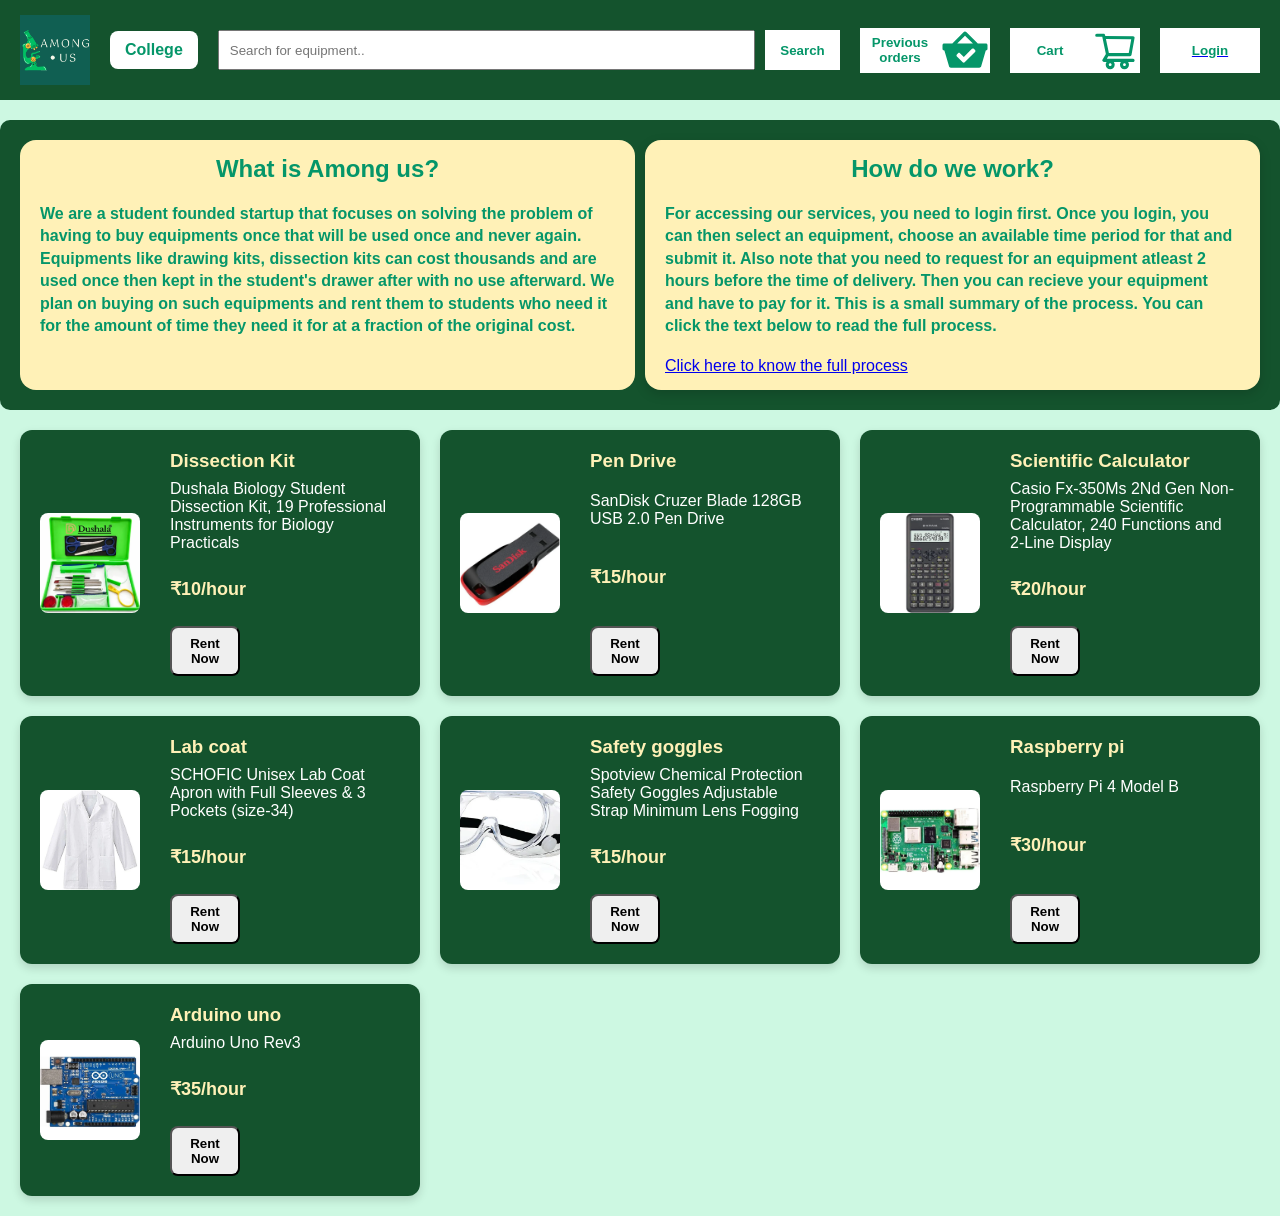
<file: index.html>
<!DOCTYPE html>
<html lang="en">
    <head>
        <meta name="viewport" content="width=device-width, initial-scale=1.0">
        <title>Homepage</title>
        <link rel="stylesheet" href="Homepagecss.css">
        <link rel="icon" type = "img/png" href = "Logo.png">
    </head>
    <body>

        <section class="top desktop-only">
            <a href = "index.html" class = "logo-link">
                <img src = "Logo.png" alt = "Logo" class = "logomob">
            </a> 
            <span class="location">College</span>
            
            <div class="search-box">
                <input type="text" id="equipment_search_desk" placeholder="Search for equipment..">
                <button class="search-button" id="search_button_desk">Search</button>
            </div>

            <div class="orders" >
                <a href="prevorders.html" class = "cart-link-wrapper">
                <button class="orders-button">Previous orders</button>
                <img class="orders-image" src="orders.svg" alt="Previous orders">
                </a>
            </div>

            <div class="cart">
                <a href="cart.html" class = "cart-link-wrapper">
                <button class="cart-button">Cart</button>  
                <img class="cart-image" src="cart.svg" alt="Cart">
                </a>
            </div>

            <div>
                <a href="login.html">
                <button class="login-button" id="login-btn-desk">Login</button>
                </a>
            </div>
            <div id="custom-popup" class="popup-overlay">
    <div class="popup-box">
        <h3>Login Required</h3>
        <p>Please log in first to rent equipment!</p>
        <div class="popup-buttons">
            <button id="popup-login-btn">Go to Login</button>
            <button id="popup-close-btn">Cancel</button>
        </div>
    </div>
</div>
        </section>

       <section class="top mobile-only">
    <input type="checkbox" id="menu-toggle" hidden>
    
    <div class="main-bar">
        <label for="menu-toggle" class="hamburger-btn">☰</label>
        <a href = "index.html" class = "logo-link">
                <img src = "Logo.png" alt = "Logo" class = "logomob">
            </a> 
        
        <div class="searchmob">
            <input type="text" placeholder="Search..." id="equipment_search_mob">
            <button class="search-buttonmob" id="search_button_mob">Search</button>
        </div>
         <a href="login.html">
        <button class="loginmob" id="login-btn-mob">Login</button>
         </a>
    </div>

    <div class="dropdown-menu">
        <span class="location">College</span>
        <div class="orders">
            <a href="prevorders.html" class = "cart-link-wrapper">
            <button class="orders-button">Previous orders</button>
            <img class="orders-image" src="orders.svg" alt="Previous orders">
            </a>
        </div>
        <div class="cart">
            <a href="prevorders.html" class = "cart-link-wrapper">
            <button class="cart-button">Cart</button>  
            <img class="cart-image" src="cart.svg" alt="Cart">
            </a>
        </div>
    </div>
</section>
<section class = "intro">
    
    <div class = "whatarewe">
    <span class = "headingwhatweare"> What is Among us?</span>
    <span class = "textofwhatweare"> We are a student founded startup that focuses on solving the problem of having to buy
        equipments once that will be used once and never again. Equipments like drawing kits, dissection kits can cost thousands and are used once 
        then kept in the student's drawer after with no use afterward. We plan on buying on such equipments and rent them to students who need it for the amount
        of time they need it for at a fraction of the original cost.
    </span>
    </div>
    <div class = "howdowework">
        <span class = "headingofhowwework"> How do we work?</span>
        <span class = "textofhowwework"> For accessing our services, you need to login first. Once you login, you can then select an equipment, choose an available time period
            for that and submit it. Also note that you need to request for an equipment atleast 2 hours before the time of delivery.
            Then you can recieve your equipment and have to pay for it. This is a small summary of the process. You can click the text below to read the full process.
        </span>
        <a class = "fullprocess" href = "fullprocess.html">Click here to know the full process</a>
    </div>
</section>
<section >
    <div class="equipment-grid" id="equipment-container">

    </div>
</section>
<script src="Homepagescr.js"></script>
    </body>
</html>
</file>
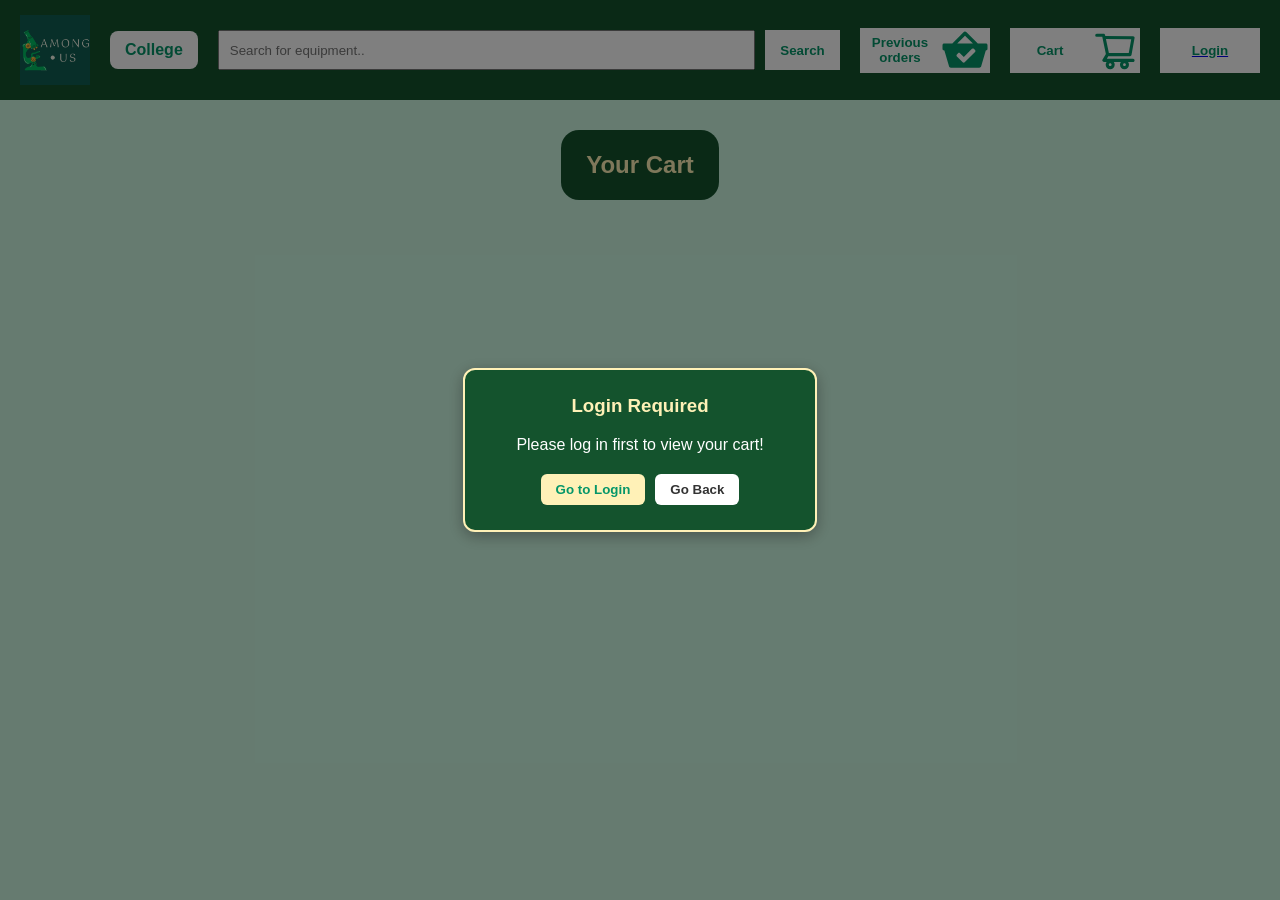
<file: cart.html>
<!DOCTYPE html>
<html lang="en">
    <head>
        <meta name="viewport" content="width=device-width, initial-scale=1.0">
        <title>Cart</title>
        <link rel="stylesheet" href="cartstyle.css">
        <link rel="icon" type="img/png" href="Logo.png">
    </head>
    <body>

        <section class="top desktop-only">
            <a href="index.html" class="logo-link">
                <img src="Logo.png" alt="Logo" class="logomob">
            </a> 
            <span class="location">College</span>
            
            <div class="search-box">
                <input type="text" id="equipment_search_desk" placeholder="Search for equipment..">
                <button class="search-button" id="search_button_desk">Search</button>
            </div>

            <div class="orders">
                <a href="prevorders.html" class="cart-link-wrapper">
                <button class="orders-button">Previous orders</button>
                <img class="orders-image" src="orders.svg" alt="Previous orders">
                </a>
            </div>

            <div class="cart">
                <a href="cart.html" class="cart-link-wrapper">
                <button class="cart-button">Cart</button>  
                <img class="cart-image" src="cart.svg" alt="Cart">
                </a>
            </div>

            <div>
                <a href="login.html">
                <button class="login-button" id="login-btn-desk">Login</button>
                </a>
            </div>
        </section>

       <section class="top mobile-only">
            <input type="checkbox" id="menu-toggle" hidden>
            <div class="main-bar">
                <label for="menu-toggle" class="hamburger-btn">☰</label>
                <a href="index.html" class="logo-link">
                    <img src="Logo.png" alt="Logo" class="logomob">
                </a> 
                <div class="searchmob">
                    <input type="text" placeholder="Search..." id="equipment_search_mob">
                    <button class="search-buttonmob" id="search_button_mob">Search</button>
                </div>
                <a href="login.html">
                    <button class="loginmob" id="login-btn-mob">Login</button>
                </a>
            </div>
            <div class="dropdown-menu">
                <span class="location">College</span>
                <div class="orders">
                    <a href="prevorders.html" class="cart-link-wrapper">
                    <button class="orders-button">Previous orders</button>
                    <img class="orders-image" src="orders.svg" alt="Previous orders">
                    </a>
                </div>
                <div class="cart">
                    <a href="cart.html" class="cart-link-wrapper">
                    <button class="cart-button">Cart</button>  
                    <img class="cart-image" src="cart.svg" alt="Cart">
                    </a>
                </div>
            </div>
        </section>

        <div class="previous">
            <h1>Your Cart</h1>
        </div>
        
        <div class="equipment-grid" id="cart-container" style="padding: 20px;">
        </div>

        <div id="custom-popup" class="popup-overlay">
            <div class="popup-box">
                <h3>Login Required</h3>
                <p>Please log in first to view your cart!</p>
                <div class="popup-buttons">
                    <button id="popup-login-btn">Go to Login</button>
                    <button id="popup-close-btn">Go Back</button>
                </div>
            </div>
        </div>
        
        <div id="submit-popup" class="popup-overlay">
            <div class="popup-box">
                <h3>Order Confirmed!</h3>
                <p>Your equipment has been ordered successfully.</p>
                <div class="popup-buttons">
                    <button id="popup-home-btn" style="background-color: #fff1b7; color: #059669; padding: 8px 20px; border-radius: 6px; font-weight: bold; border: none; cursor: pointer;">Go to Homepage</button>
                </div>
            </div>
        </div>
        
        <div id="confirm-popup" class="popup-overlay">
            <div class="popup-box" style="width: 350px;">
                <h3>Rental Schedule</h3>
                <p style="font-size: 12px; margin-bottom: 8px;">Delivery (8 AM – 5 PM, min 2 hrs notice):</p>
                <input type="datetime-local" id="delivery-time-input" style="padding: 6px; border-radius: 6px; border: none; font-size: 13px; width: 90%; background-color: #fff; color: #333; margin-bottom: 10px;">
                
                <p style="font-size: 12px; margin-bottom: 8px;">Return Date & Time:</p>
                <input type="datetime-local" id="return-time-input" style="padding: 6px; border-radius: 6px; border: none; font-size: 13px; width: 90%; background-color: #fff; color: #333;">

                <p id="time-error-msg" style="color: #ff8080; font-size: 12px; margin-top: 8px; display: none; font-weight: bold;"></p>

                <div class="popup-buttons" style="margin-top: 15px;">
                    <button id="popup-yes-btn" style="background-color: #fff1b7; color: #059669; padding: 8px 20px; border-radius: 6px; font-weight: bold; border: none; cursor: pointer;">Yes, Submit</button>
                    <button id="popup-no-btn" style="background-color: white; color: #333; padding: 8px 20px; border-radius: 6px; font-weight: bold; border: none; cursor: pointer;">Cancel</button>
                </div>
            </div>
        </div>

        <script src="cart.js"></script>
    </body>
</html>
</file>
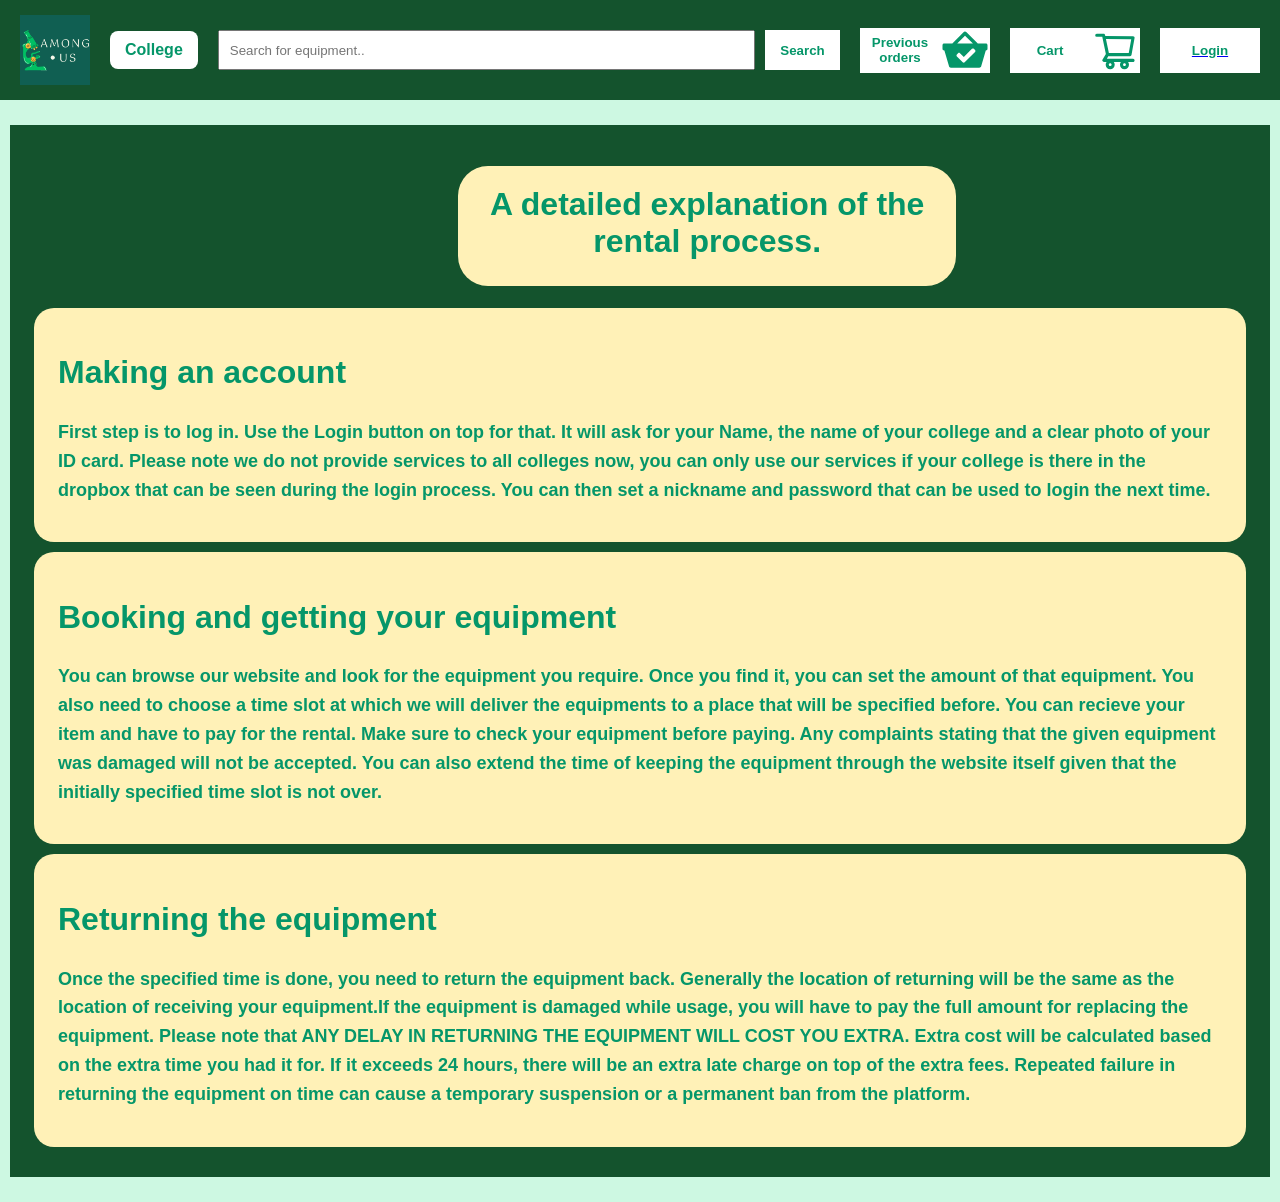
<file: fullprocess.html>
<!DOCTYPE html>
<html lang="en">
<head>
    <meta name="viewport" content="width=device-width, initial-scale=1.0">
    <title>Homepage</title>
    <link rel="stylesheet" href="fullpro.css">
    <link rel="icon" type = "img/png" href = "Logo.png">
</head>
<section class="top desktop-only">
            <a href = "index.html" class = "logo-link">
                <img src = "Logo.png" alt = "Logo" class = "logomob">
            </a> 
            <span class="location">College</span>
            
            <div class="search-box">
                <input type="text" id="equipment_search_desk" placeholder="Search for equipment..">
                <button class="search-button" id="search_button_desk">Search</button>
            </div>

            <div class="orders">
                <a href="prevorders.html" class = "cart-link-wrapper">
                <button class="orders-button">Previous orders</button>
                <img class="orders-image" src="orders.svg" alt="Previous orders">
                </a>
            </div>

            <div class="cart">
                <a href="cart.html" class = "cart-link-wrapper">
                <button class="cart-button">Cart</button>  
                <img class="cart-image" src="cart.svg" alt="Cart">
                </a>
            </div>

            <div>
                <a href="login.html">
                <button class="login-button" id="login-btn-desk">Login</button>
                </a>
            </div>
        </section>

       <section class="top mobile-only">
    <input type="checkbox" id="menu-toggle" hidden>
    
    <div class="main-bar">
        <label for="menu-toggle" class="hamburger-btn">☰</label>
        <a href = "index.html" class = "logo-link">
                <img src = "Logo.png" alt = "Logo" class = "logomob">
            </a> 
        
        <div class="searchmob">
            <input type="text" placeholder="Search..." id="equipment_search_mob">
            <button class="search-buttonmob" id="search_button_mob">Search</button>
        </div>
         <a href="login.html">
        <button class="loginmob" id="login-btn-mob">Login</button>
        </a>
    </div>

    <div class="dropdown-menu">
        <span class="location">College</span>
        <div class="orders">
            <a href="prevorders.html" class = "cart-link-wrapper">
            <button class="orders-button">Previous orders</button>
            <img class="orders-image" src="orders.svg" alt="Previous orders">
            </a>
        </div>
        <div class="cart">
            <a href="prevorders.html" class = "cart-link-wrapper">
            <button class="cart-button">Cart</button>  
            <img class="cart-image" src="cart.svg" alt="Cart">
            </a>
        </div>
    </div>
</section>
<body>
    <div class="everything">
    <h1 class = "mainheading"> A detailed explanation of the rental process.</h1>
    <div class="fullloggingin">
    <h2 class = "loggingin"> Making an account</h2>
    <p class = "textforloggingin"> First step is to log in. Use the Login button on top for that. It will ask for your Name, the name of your 
        college and a clear photo of your ID card. Please note we do not provide services to all colleges now, you can only use our services
        if your college is there in the dropbox that can be seen during the login process. You can then set a nickname
        and password that can be used to login the next time.
    </p>
    </div>
    <div class="fullbooking">
    <h2 class="booking"> Booking and getting your equipment</h3>
    <p class = "textforbooking"> You can browse our website and look for the equipment you require. Once you find it, you can set the amount of 
        that equipment. You also need to choose a time slot at which we will deliver the equipments to a place that will be specified before.
        You can recieve your item and have to pay for the rental.  Make sure to check your equipment before paying. Any complaints stating that 
        the given equipment was damaged will not be accepted. You can also extend the time of keeping the equipment through the website itself
        given that the initially specified time slot is not over. 
    </p>
</div> 
<div class="fullreturning">
    <h2 class = "returning">Returning the equipment</h4>
    <p class = "textforreturning"> Once the specified time is done, you need to return the equipment back. Generally the location of returning
        will be the same as the location of receiving your equipment.If the equipment is damaged while usage, you will have to pay the full amount
         for replacing the equipment. Please note that ANY DELAY IN RETURNING THE EQUIPMENT WILL COST YOU EXTRA. Extra cost will be calculated based 
         on the extra time you had it for. If it exceeds 24 hours, there will be an extra late charge on top of the extra fees. Repeated failure in 
         returning the equipment on time can cause a temporary suspension or a permanent ban from the platform. 
    </p>
</div>
    </div>
    
</body>
</html>
</file>
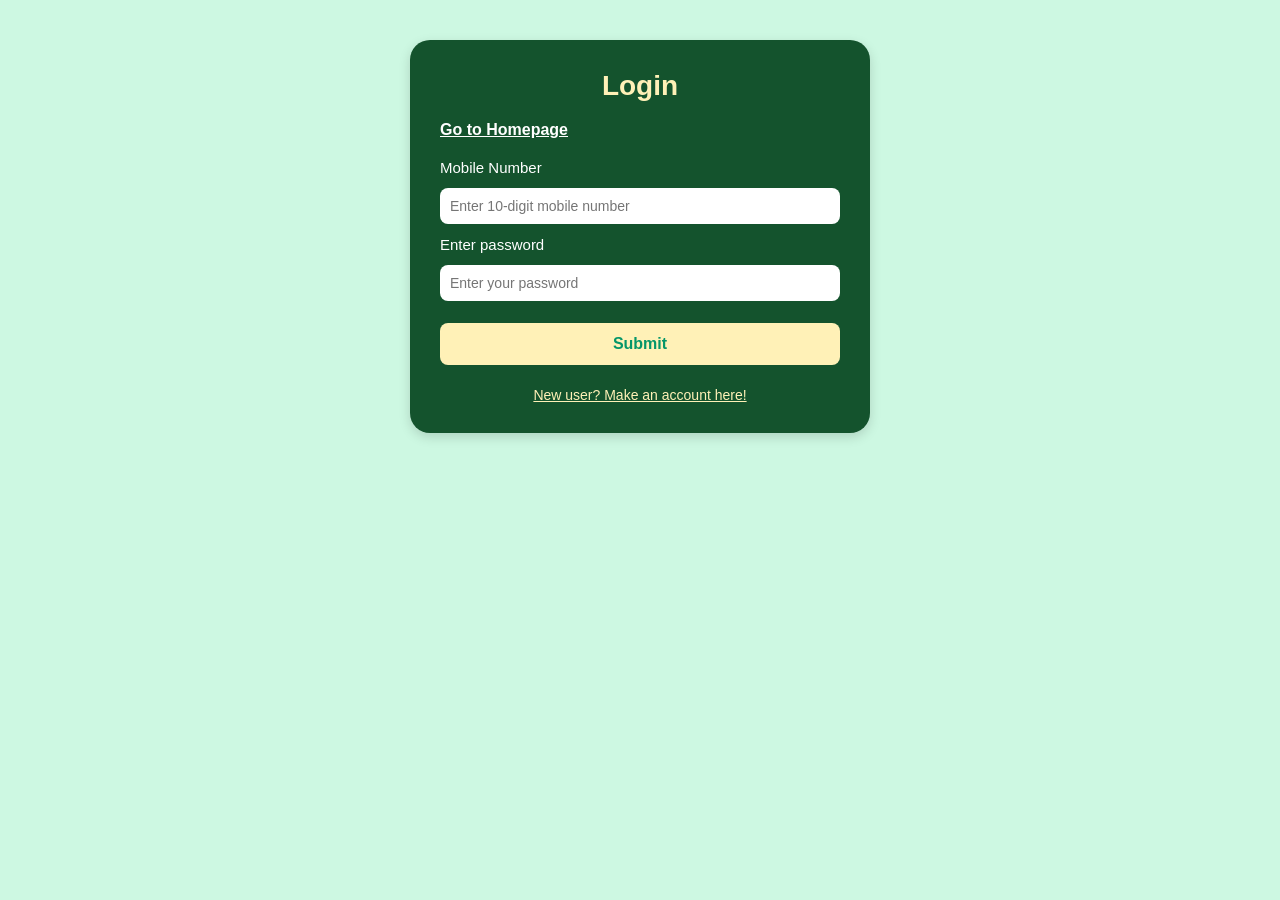
<file: login.html>
<!DOCTYPE html>
<html>
    <head>
        <meta name="viewport" content="width=device-width, initial-scale=1.0">
        <title>Login page</title>
        <link rel="icon" type="img/png" href="Logo.png">
        <style>
            body {
                background-color: #cdf8e2;
                margin: 0;
                font-family: Arial, sans-serif;
            }
            .mainlogin {
                max-width: 400px;
                background-color: #14532d;
                margin: 40px auto;
                padding: 30px;
                border-radius: 20px;
                box-shadow: 0 4px 12px rgba(0, 0, 0, 0.15);
            }
            .noexist {
                color: red;
                font-size: 18px;
                display: none;
            }
            .mainlogin h1 {
                color: #fff1b7;
                text-align: center;
                margin-top: 0;
                font-size: 28px;
            }
            .entering {
                display: flex;
                flex-direction: column;
                gap: 12px;
                color: white;
                font-size: 15px;
                margin: 0;
            }
            .entering input {
                padding: 10px;
                border-radius: 8px;
                border: none;
                font-size: 14px;
            }
            .entering button {
                background-color: #fff1b7;
                color: #059669;
                font-weight: bold;
                padding: 12px;
                border: none;
                border-radius: 8px;
                cursor: pointer;
                font-size: 16px;
                margin-top: 10px;
            }
            .entering button:hover {
                background-color: #fef08a;
            }
            .newuser {
                color: #fff1b7;
                text-align: center;
                padding-top: 10px;
                font-size: 14px;
                text-decoration: underline;
            }
            .goback {
                display: block;
                color: white;
                text-align: left;
                margin-bottom: 20px;
                font-weight: bolder;
                text-decoration: underline;
            }
        </style>
    </head>
    <body>
        <div class="mainlogin">
            <h1>Login</h1>
            <a href="index.html" class="goback">Go to Homepage</a>
            <form class="entering" id="login-form">
                <label>Mobile Number</label>
                <input type="tel" id="login-mobile" pattern="[0-9]{10}" maxlength="10" placeholder="Enter 10-digit mobile number" autocomplete="off" required>
                
                <label>Enter password</label>
                <input type="password" id="password" placeholder="Enter your password" autocomplete="current-password" required>
                
                <button type="submit" id="submitbuttoncuh">Submit</button>
                <label class="noexist">Wrong mobile number or password.</label>
                <a href="newuser.html" class="newuser">New user? Make an account here!</a>
            </form>
        </div>

        <script>
            document.addEventListener("DOMContentLoaded", () => {
                if (localStorage.getItem("startupUser") && localStorage.getItem("startupUser") !== "User") {
                    window.location.replace("index.html");
                }
            });

           document.getElementById('login-form').addEventListener('submit', (e) => {
    e.preventDefault(); 
    const mobileInput = document.getElementById('login-mobile').value.trim();
    const passwordInput = document.getElementById('password').value.trim(); // Added .trim() here
    const messageLabel = document.querySelector('.noexist');

    const savedMobile = localStorage.getItem('registeredMobile');
    const savedPassword = localStorage.getItem('registeredPassword');
    const savedName = localStorage.getItem('registeredName');

    
    console.log("Entered:", mobileInput, passwordInput);
    console.log("Saved:", savedMobile, savedPassword);

    if (savedMobile && savedPassword && mobileInput === savedMobile && passwordInput === savedPassword) {
        messageLabel.style.display = 'none';
        const savedUsername = localStorage.getItem('registeredUsername');
if (savedUsername) {
    localStorage.setItem('startupUser', savedUsername);
}
const savedCollege = localStorage.getItem('registeredCollege');
if (savedCollege) {
    localStorage.setItem('startupCollege', savedCollege);
}
        window.location.replace("index.html");
    } else {
        messageLabel.style.display = 'block';
        messageLabel.textContent = "Wrong mobile number or password.";
    }
});
            
            
        </script>
    </body>
</html>
</file>
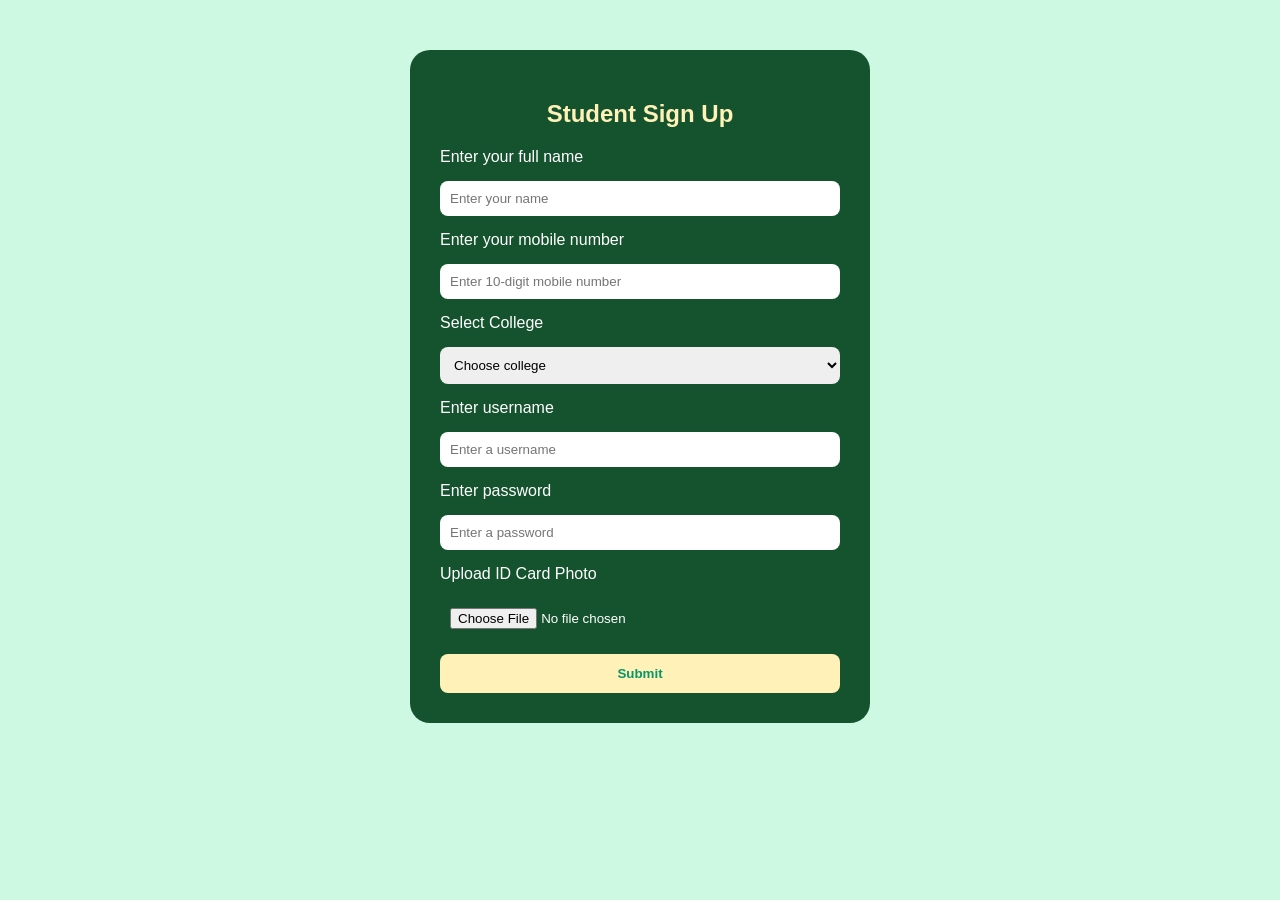
<file: newuser.html>
<!DOCTYPE html>
<html lang="en">
<head>
    <meta name="viewport" content="width=device-width, initial-scale=1.0">
    <title>Login - Among Us</title>
    <link rel="stylesheet" href="Homepagecss.css">
    <link rel="icon" type="img/png" href="Logo.png">
    <style>
        .login-box {
            max-width: 400px;
            margin: 50px auto;
            background-color: #14532d;
            padding: 30px;
            border-radius: 20px;
            color: white;
        }
        .login-box form {
            display: flex;
            flex-direction: column;
            gap: 15px;
        }
        .login-box input, .login-box select {
            padding: 10px;
            border-radius: 8px;
            border: none;
        }
        .login-box button {
            background-color: #fff1b7;
            color: #059669;
            font-weight: bold;
            padding: 12px;
            border: none;
            border-radius: 8px;
            cursor: pointer;
        }
    </style>
</head>
<body>
    <div class="login-box">
        <h2 style="text-align: center; color: #fff1b7;">Student Sign Up</h2>
        <form id="real-login-form">
            <label>Enter your full name</label>
            <input type="text" id="username-input" placeholder="Enter your name" autocomplete="off" required>
            
            <label>Enter your mobile number</label>
            <input type="tel" id="signup-mobile" pattern="[0-9]{10}" maxlength="10" placeholder="Enter 10-digit mobile number" autocomplete="off" required>

            <label>Select College</label>
            <select id="college-select" required>
                <option value="" disabled selected>Choose college</option>
                <option value="campus1">Ramaiah University of Applied Sciences (GG campus)</option>
                <option value="campus2">Ramaiah University of Applied Sciences (RT campus)</option>
            </select>

            <label>Enter username</label>
            <input type="text" id="username" placeholder="Enter a username" autocomplete="off" required>
            
            <label>Enter password</label>
            <input type="password" id="password" placeholder="Enter a password" autocomplete="new-password" required>
            
            <label>Upload ID Card Photo</label>
            <input type="file" accept="image/*" required>

            <button type="submit">Submit</button>
        </form>
    </div>

    <script>
        document.addEventListener("DOMContentLoaded", () => {
            if (localStorage.getItem("startupUser") && localStorage.getItem("startupUser") !== "User") {
                window.location.replace("index.html");
            }
        });

        document.getElementById('real-login-form').addEventListener('submit', (e) => {
            e.preventDefault();
            const fullName = document.getElementById('username-input').value.trim();
            const usernameInput = document.getElementById('username').value.trim();
            const mobileInput = document.getElementById('signup-mobile').value.trim();
            const passwordInput = document.getElementById('password').value;
            const collegeDropdown = document.getElementById('college-select');
            const collegeText = collegeDropdown.options[collegeDropdown.selectedIndex].text;

            localStorage.setItem('registeredMobile', mobileInput);
            localStorage.setItem('registeredPassword', passwordInput);
            localStorage.setItem('registeredName', fullName);
            localStorage.setItem('registeredUsername', usernameInput);
            localStorage.setItem('startupUser', usernameInput);
            localStorage.setItem('startupCollege', collegeText);
            localStorage.setItem('registeredCollege', collegeText);

            window.location.replace('index.html');
        });
    </script>
</body>
</html>
</file>
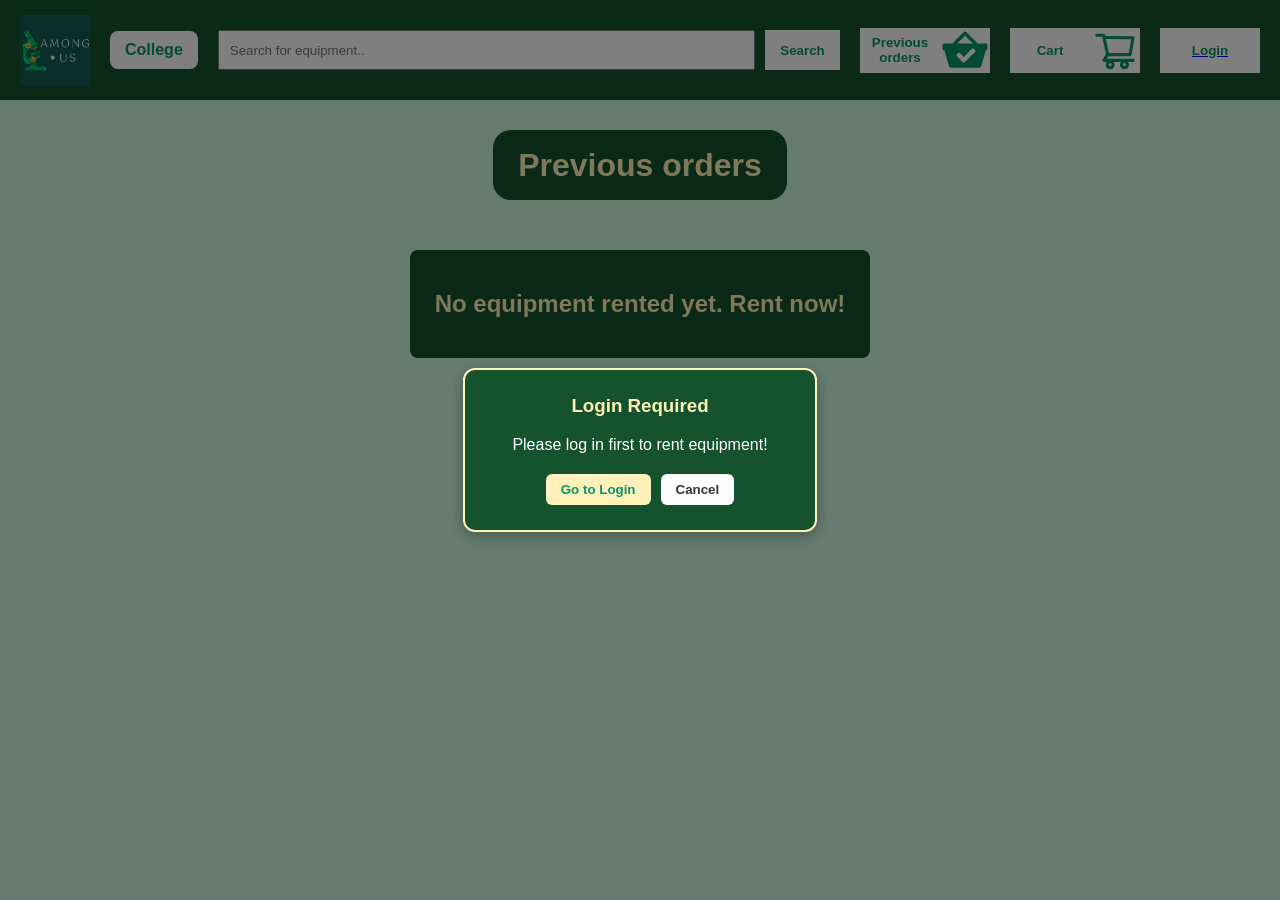
<file: prevorders.html>
<!DOCTYPE html>
<html>
    <head>
        <meta name="viewport" content="width=device-width, initial-scale=1.0">
        <title>Previous orders</title>
        <link rel="icon" type = "img/png" href = "Logo.png">
        <link rel="stylesheet" href="prevorders.css">
        
    </head>
    <body>
         <section class="top desktop-only">
            <a href = "index.html" class = "logo-link">
                <img src = "Logo.png" alt = "Logo" class = "logomob">
            </a> 
            <span class="location">College</span>
            
            <div class="search-box">
                <input type="text" id="equipment_search_desk" placeholder="Search for equipment..">
                <button class="search-button" id="search_button_desk">Search</button>
            </div>

            <div class="orders" >
                <a href="prevorders.html" class = "cart-link-wrapper">
                <button class="orders-button">Previous orders</button>
                <img class="orders-image" src="orders.svg" alt="Previous orders">
                </a>
            </div>

            <div class="cart">
                <a href="cart.html" class = "cart-link-wrapper">
                <button class="cart-button">Cart</button>  
                <img class="cart-image" src="cart.svg" alt="Cart">
                </a>
            </div>

            <div>
                <a href="login.html">
                <button class="login-button" id="login-btn-desk">Login</button>
                </a>
            </div>
            <div id="custom-popup" class="popup-overlay">
    <div class="popup-box">
        <h3>Login Required</h3>
        <p>Please log in first to rent equipment!</p>
        <div class="popup-buttons">
            <button id="popup-login-btn">Go to Login</button>
            <button id="popup-close-btn">Cancel</button>
        </div>
    </div>
</div>
        </section>

       <section class="top mobile-only">
    <input type="checkbox" id="menu-toggle" hidden>
    
    <div class="main-bar">
        <label for="menu-toggle" class="hamburger-btn">☰</label>
        <a href = "index.html" class = "logo-link">
                <img src = "Logo.png" alt = "Logo" class = "logomob">
            </a> 
        
        <div class="searchmob">
            <input type="text" placeholder="Search..." id="equipment_search_mob">
            <button class="search-buttonmob" id="search_button_mob">Search</button>
        </div>
         <a href="login.html">
        <button class="loginmob" id="login-btn-mob">Login</button>
         </a>
    </div>

    <div class="dropdown-menu">
        <span class="location">College</span>
        <div class="orders">
            <a href="prevorders.html" class = "cart-link-wrapper">
            <button class="orders-button">Previous orders</button>
            <img class="orders-image" src="orders.svg" alt="Previous orders">
            </a>
        </div>
        <div class="cart">
            <a href="prevorders.html" class = "cart-link-wrapper">
            <button class="cart-button">Cart</button>  
            <img class="cart-image" src="cart.svg" alt="Cart">
            </a>
        </div>
    </div>
</section>
        <div class="previous">
            <h1>Previous orders</h1>
        </div>
        <div class="nothing">
            <h2> No equipment rented yet. Rent now!</h2>
        </div>
        <div id="custom-popup" class="popup-overlay">
            <div class="popup-box">
                <h3>Login Required</h3>
                <p>Please log in first to view previous orders!</p>
                <div class="popup-buttons">
                    <button id="popup-login-btn">Go to Login</button>
                    <button id="popup-close-btn">Go Back</button>
                </div>
            </div>
        </div>

        <script>
            document.addEventListener("DOMContentLoaded", () => {
    const storedUser = localStorage.getItem("startupUser");
    const storedCollege = localStorage.getItem("startupCollege");

    
    if (storedCollege) {
        const locationElements = document.querySelectorAll(".location");
        locationElements.forEach((el) => {
            el.textContent = storedCollege;
        });
    }

    
    if (storedUser) {
        const loginButtons = document.querySelectorAll("#login-btn-desk, #login-btn-mob, .login-button, .loginmob");

        loginButtons.forEach((loginButton) => {
            loginButton.textContent = storedUser;
            loginButton.style.backgroundColor = "#fffffd";
            loginButton.style.color = "#14532d";

            const parentLink = loginButton.closest("a");
            if (parentLink) {
                parentLink.removeAttribute("href");
            }

            const logoutBox = document.createElement("div");
            logoutBox.textContent = "Log Out";
            logoutBox.className = "logout-popup";
            document.body.appendChild(logoutBox);

            loginButton.addEventListener("click", (e) => {
                e.stopPropagation();
                const rect = loginButton.getBoundingClientRect();
                logoutBox.style.top = (rect.bottom + window.scrollY + 5) + "px";
                logoutBox.style.left = (rect.left + window.scrollX) + "px";
                logoutBox.style.display = logoutBox.style.display === "block" ? "none" : "block";
            });

            logoutBox.addEventListener("click", () => {
                localStorage.removeItem("startupUser");
                localStorage.removeItem("startupCollege");
                location.reload();
            });
        });

        document.addEventListener("click", () => {
            document.querySelectorAll(".logout-popup").forEach(box => box.style.display = "none");
        });

        
        renderCart();
    } else {
        
        document.getElementById("custom-popup").style.display = "flex";
    }

    function renderCart() {
        const cartContainer = document.getElementById("cart-container");
        let cart = JSON.parse(localStorage.getItem("cartItems")) || [];

        cart = cart.map(item => ({ ...item, quantity: item.quantity || 1 }));

        if (cart.length === 0) {
            cartContainer.innerHTML = `<div class="nothing"><h2>Your cart is empty!</h2></div>`;
            return;
        }

        cartContainer.innerHTML = "";

        cart.forEach((item, index) => {
            const card = document.createElement("div");
            card.classList.add("equipment-card");
            
            card.innerHTML = `
                <img src="${item.image}" alt="${item.name}">
                <div class="card-info">
                    <h3>${item.name}</h3>
                    <p class="description">${item.description}</p>
                    <p class="price">${item.price}</p>
                    
                    <div class="cart-controls">
                        <div class="quantity-picker">
                            <button class="qty-btn minus-btn">-</button>
                            <span class="qty-count">${item.quantity}</span>
                            <button class="qty-btn plus-btn">+</button>
                        </div>
                        <button class="remove-btn">Remove</button>
                    </div>
                </div>
            `;

            card.querySelector(".minus-btn").addEventListener("click", () => {
                if (item.quantity > 1) {
                    item.quantity--;
                    localStorage.setItem("cartItems", JSON.stringify(cart));
                    renderCart();
                }
            });

            card.querySelector(".plus-btn").addEventListener("click", () => {
                item.quantity++;
                localStorage.setItem("cartItems", JSON.stringify(cart));
                renderCart();
            });

            card.querySelector(".remove-btn").addEventListener("click", () => {
                cart.splice(index, 1);
                localStorage.setItem("cartItems", JSON.stringify(cart));
                renderCart();
            });

            cartContainer.appendChild(card);
        });

        const submitSection = document.createElement("div");
        submitSection.className = "checkout-section";
        submitSection.innerHTML = `
            <button id="submit-cart-btn" class="submit-btn">Confirm & Submit Order</button>
        `;
        cartContainer.appendChild(submitSection);

        document.getElementById("submit-cart-btn").addEventListener("click", () => {
            localStorage.removeItem("cartItems");
            document.getElementById("submit-popup").style.display = "flex";
        });
    }

    
    const homeBtn = document.getElementById("popup-home-btn");
    if (homeBtn) {
        homeBtn.addEventListener("click", () => {
            window.location.href = "index.html";
        });
    }

    const loginBtn = document.getElementById("popup-login-btn");
    if (loginBtn) {
        loginBtn.addEventListener("click", () => {
            window.location.href = "login.html";
        });
    }

    const closeBtn = document.getElementById("popup-close-btn");
    if (closeBtn) {
        closeBtn.addEventListener("click", () => {
            window.location.href = "index.html";
        });
    }
});
        </script>
    </body>
</html>
</file>
<file: Homepagecss.css>
body {
    background-color: #cdf8e2;
    margin: 0;
    font-family: Arial, sans-serif;
}

.logo-link {
    display: inline-flex;
    align-items: center;
    text-decoration: none;
}

.logo-link img {
    height: 70px;      
    width: auto;       
    object-fit: contain;
}

.logo, .logomob {
    width: 70px;
    height: 70px;
    object-fit: cover;
}

.top {
    display: flex;
    width: 100%;
    align-items: center;
    padding: 10px 20px;
    box-sizing: border-box;
    background-color: #14532d;
    gap: 20px;
}

.desktop-only {
    display: flex;
    height: 100px;
}

.mobile-only {
    display: none;
}

.search-box {
    display: flex;
    flex: 1;
    gap: 10px;
    height: 40px;
}

.search-box input {
    flex: 1;
    padding: 0 10px;
}

.search-button, .search_button {
    width: 75px;
    color: #059669;
    font-weight: bold;
    background-color: white;
    border: none;
    cursor: pointer;
}

.login-button {
    width: 100px;
    height: 45px;
    align-items: center;
    justify-content: center;
    display: flex;
    color: #059669;
    font-weight: bold;
    background-color: white;
    border: none;
    cursor: pointer;
}

.orders, .cart {
    display: flex;
    align-items: center;
    cursor: pointer;
}

.orders-button, .cart-button {
    display: flex;
    align-items: center;
    justify-content: center;
    color: #059669;
    height: 45px;
    width: 80px;
    font-weight: bold;
    background-color: white;
    border: none;
    cursor: pointer;
}

.cart-image, .orders-image {
    display: flex;
    align-items: center;
    justify-content: center;
    height: 45px;
    width: 50px;
    background-color: white;
}

.location {
    display: flex;
    align-items: center;
    padding: 10px 15px;
    border-radius: 8px;
    color: #059669;
    font-weight: bold;
    background-color: white;
}
.intro{
    background-color: #14532d;
    border-radius: 10px;
    align-items: center;
    display: flex;
    flex-direction: row;
    gap: 10px;
    padding: 20px;
    margin-top: 20px;
    align-items: stretch;
}
.whatarewe{
    background-color: #fff1b7;
    display: flex;
    flex-direction: column;
    padding: 15px 20px;
    gap: 20px;
    flex:1;
    border-radius: 16px;
}
.headingwhatweare{
    color: #059669;
    font-weight: 800;
    text-align: center;
    gap: 20px;
    font-size: x-large;
}
.textofwhatweare{
    color: #059669;
    line-height: 1.4;
    font-weight: bold;
}
.howdowework{
    background-color: #fff1b7;
    display: flex;
    flex-direction: column;
    padding: 15px 20px;
    gap: 20px;
    flex:1;
    border-radius: 16px;
    box-shadow: 0 4px 12px rgba(0, 0, 0, 0.15);
}
.headingofhowwework{
    color: #059669;
    font-weight: 900;
    text-align: center;
    gap: 20px;
    font-size: x-large;
}
.textofhowwework{
    color: #059669;
    line-height: 1.4;
    font-weight: bold;
}
.cart-link-wrapper {
    display: flex;
    align-items: center;
    text-decoration: none;
    cursor: pointer;
}
.logout-popup {
    display: none;
    position: absolute;
    background-color: #14532d;
    border: 2px solid #fff1b7;
    padding: 8px 12px;
    border-radius: 8px;
    cursor: pointer;
    color: #fff1b7;
    font-weight: bold;
    box-shadow: 0 4px 10px rgba(0,0,0,0.2);
    z-index: 1000;
}
.logout-popup:hover {
    background-color: #059669;
    color: white;
}
.equipment-grid {
    display: grid;
    grid-template-columns: repeat(auto-fit, minmax(250px, 1fr));
    gap: 20px;
    padding: 20px;
    grid-template-columns: repeat(3, 1fr);
}

.equipment-card {
    display: flex;             
    align-items: center;       
    gap: 20px;                 
    background-color: #14532d; 
    color: white;
    padding: 20px;
    border-radius: 12px;
    box-shadow: 0 4px 10px rgba(0,0,0,0.15);
}

.equipment-card .price {
    color: #fff1b7; 
    font-weight: bold;
    font-size: 18px;
}
.equipment-card img {
    width: 100px;             
    height: 100px;          
    object-fit: cover;         
    border-radius: 8px;        
    flex-shrink: 0;            
}
.card-info {
    display: flex;
    flex-direction: column;
    justify-content: space-between;
    align-items: flex-start;
    flex: 1;                        
    margin-left: 10px;              
    height: 100%;      
    gap: 8px;             
}
.equipment-card button{
    height: 50px;
    width: 70px;
    border-radius: 8px;
    font-weight: bold;
}

.card-info h3 {
    margin: 0; 
    color: #fff1b7;
}

.card-info .description {
    margin: 0; 
}
.popup-overlay {
    display: none; 
    position: fixed;
    top: 0;
    left: 0;
    width: 100%;
    height: 100%;
    background-color: rgba(0, 0, 0, 0.5); 
    z-index: 2000;
    justify-content: center;
    align-items: center;
}

.popup-box {
    background-color: #14532d;
    border: 2px solid #fff1b7;
    padding: 25px;
    border-radius: 12px;
    text-align: center;
    color: white;
    width: 300px;
    box-shadow: 0 4px 15px rgba(0,0,0,0.3);
}

.popup-box h3 {
    color: #fff1b7;
    margin-top: 0;
}

.popup-buttons {
    display: flex;
    justify-content: center;
    gap: 10px;
    margin-top: 20px;
}

.popup-buttons button {
    padding: 8px 15px;
    border-radius: 6px;
    font-weight: bold;
    border: none;
    cursor: pointer;
}

#popup-login-btn {
    background-color: #fff1b7;
    color: #059669;
}

#popup-close-btn {
    background-color: white;
    color: #333;
}



@media (max-width: 1032px) {
    .desktop-only {
        display: none;
    }
    .cart,.orders{
        background-color: white;
    }

    .mobile-only {
        display: flex;
        flex-direction: column;
        gap: 10px;
    }

    .main-bar {
        display: flex;
        align-items: center;
        justify-content: space-between;
        width: 100%;
        gap: 6px; 
    }

    .hamburger-btn {
        display: block;
        font-size: 22px;
        color: white;
        cursor: pointer;
    }

    .logomob {
        width: 45px;
        height: 45px;
    }

    .searchmob {
        display: flex;
        flex: 1;
        height: 36px;
        min-width: 0; 
    }

    .searchmob input {
        width: 100%;
        min-width: 0;
        padding: 0 6px;
        font-size: 12px;
        margin-right: 5px;
    }

    .search-buttonmob {
        padding: 0 8px;
        color: #059669;
        font-weight: bold;
        background-color: white;
        border: none;
        font-size: 12px;
        white-space: nowrap;
        margin-right: 7px;
    }

    .loginmob {
        height: 36px;
        padding: 0 10px;
        color: #059669;
        font-weight: bold;
        background-color: white;
        border: none;
        font-size: 12px;
        white-space: nowrap;
    }

    .dropdown-menu {
        display: none;
        flex-direction: row;
        gap: 10px;
        padding-top: 5px;
    }

    #menu-toggle:checked ~ .dropdown-menu {
        display: flex;
    }
    .textofhowwework,.textofwhatweare{
        max-height: 80px;
        text-overflow: ellipsis;
        position: relative;
        overflow-y: auto;
    }
    .headingofhowwework, .headingwhatweare{
        font-size: larger;
    }
    .logomob {
    height: 32px !important;    
    width: auto !important;      
    object-fit: contain;
}
.cart-link-wrapper {
    display: flex;
    align-items: center;
    text-decoration: none;
    cursor: pointer;
}


}
</file>
<file: cartstyle.css>
body {
    background-color: #cdf8e2;
    margin: 0;
    font-family: Arial, sans-serif;
}

.logo-link {
    display: inline-flex;
    align-items: center;
    text-decoration: none;
}

.logo-link img {
    height: 70px;      
    width: auto;       
    object-fit: contain;
}

.logo, .logomob {
    width: 70px;
    height: 70px;
    object-fit: cover;
}

.top {
    display: flex;
    width: 100%;
    align-items: center;
    padding: 10px 20px;
    box-sizing: border-box;
    background-color: #14532d;
    gap: 20px;
}

.desktop-only {
    display: flex;
    height: 100px;
}

.mobile-only {
    display: none;
}

.search-box {
    display: flex;
    flex: 1;
    gap: 10px;
    height: 40px;
}

.search-box input {
    flex: 1;
    padding: 0 10px;
}

.search-button, .search_button {
    width: 75px;
    color: #059669;
    font-weight: bold;
    background-color: white;
    border: none;
    cursor: pointer;
}

.login-button {
    width: 100px;
    height: 45px;
    align-items: center;
    justify-content: center;
    display: flex;
    color: #059669;
    font-weight: bold;
    background-color: white;
    border: none;
    cursor: pointer;
}

.orders, .cart {
    display: flex;
    align-items: center;
    cursor: pointer;
}

.orders-button, .cart-button {
    display: flex;
    align-items: center;
    justify-content: center;
    color: #059669;
    height: 45px;
    width: 80px;
    font-weight: bold;
    background-color: white;
    border: none;
    cursor: pointer;
}

.cart-image, .orders-image {
    display: flex;
    align-items: center;
    justify-content: center;
    height: 45px;
    width: 50px;
    background-color: white;
}

.location {
    display: flex;
    align-items: center;
    padding: 10px 15px;
    border-radius: 8px;
    color: #059669;
    font-weight: bold;
    background-color: white;
}

.cart-link-wrapper {
    display: flex;
    align-items: center;
    text-decoration: none;
    cursor: pointer;
}

.logout-popup {
    display: none;
    position: absolute;
    background-color: #14532d;
    border: 2px solid #fff1b7;
    padding: 8px 12px;
    border-radius: 8px;
    cursor: pointer;
    color: #fff1b7;
    font-weight: bold;
    box-shadow: 0 4px 10px rgba(0,0,0,0.2);
    z-index: 1000;
}

.logout-popup:hover {
    background-color: #059669;
    color: white;
}


.previous {
    background-color: #14532d;
    border-radius: 18px;
    height: 50px;
    width: fit-content;
    margin: 30px auto;
    padding: 10px 25px;
    color: #fff1b7;
    display: flex;
    align-items: center;
    justify-content: center;
}

.previous h1 {
    margin: 0;
    font-size: 24px;
}


.nothing {
    margin: 50px auto;
    padding: 20px 25px;
    color: #fff1b7;
    background-color: #14532d;
    width: fit-content;
    border-radius: 8px;
    text-align: center;
}

.nothing h2 {
    margin: 0;
    font-size: 20px;
}


.popup-overlay {
    display: none; 
    position: fixed;
    top: 0;
    left: 0;
    width: 100%;
    height: 100%;
    background-color: rgba(0, 0, 0, 0.5); 
    z-index: 2000;
    justify-content: center;
    align-items: center;
}

.popup-box {
    background-color: #14532d;
    border: 2px solid #fff1b7;
    padding: 25px;
    border-radius: 12px;
    text-align: center;
    color: white;
    width: 300px;
    box-shadow: 0 4px 15px rgba(0,0,0,0.3);
}

.popup-box h3 {
    color: #fff1b7;
    margin-top: 0;
}

.popup-buttons {
    display: flex;
    justify-content: center;
    gap: 10px;
    margin-top: 20px;
}

.popup-buttons button {
    padding: 8px 15px;
    border-radius: 6px;
    font-weight: bold;
    border: none;
    cursor: pointer;
}

#popup-login-btn {
    background-color: #fff1b7;
    color: #059669;
}

#popup-close-btn {
    background-color: white;
    color: #333;
}

.equipment-grid {
    display: grid;
    grid-template-columns: repeat(auto-fit, minmax(320px, 1fr));
    gap: 20px;
    padding: 20px;
}

.equipment-card {
    display: flex;             
    align-items: flex-start;       
    gap: 15px;                 
    background-color: #14532d; 
    color: white;
    padding: 20px;
    border-radius: 12px;
    box-shadow: 0 4px 10px rgba(0,0,0,0.15);
}

.equipment-card img {
    width: 90px;             
    height: 90px;          
    object-fit: cover;         
    border-radius: 8px;        
    flex-shrink: 0;            
}

.card-info {
    display: flex;
    flex-direction: column;
    flex: 1;                        
    gap: 6px;             
}

.equipment-card h3 {
    margin: 0; 
    color: #fff1b7;
    font-size: 18px;
}

.equipment-card .description {
    margin: 0; 
    font-size: 13px;
    line-height: 1.3;
    color: #f0fdf4;
}

.equipment-card .price {
    color: #fff1b7; 
    font-weight: bold;
    font-size: 16px;
    margin: 2px 0;
}

.cart-controls {
    display: flex;
    align-items: center;
    justify-content: space-between;
    width: 100%;
    margin-top: 8px;
    gap: 10px;
}

.quantity-picker {
    display: flex;
    align-items: center;
    background-color: #047857;
    border-radius: 6px;
    padding: 2px 6px;
    gap: 8px;
}

.qty-btn {
    background-color: #fff1b7;
    color: #14532d;
    border: none;
    border-radius: 4px;
    width: 24px;
    height: 24px;
    font-size: 14px;
    font-weight: bold;
    cursor: pointer;
    display: flex;
    align-items: center;
    justify-content: center;
}

.qty-btn:hover {
    background-color: #ffffff;
}

.qty-count {
    color: #ffffff;
    font-weight: bold;
    font-size: 14px;
    min-width: 15px;
    text-align: center;
}

.equipment-card .remove-btn {
    background-color: #fff1b7;
    color: #059669;
    border: none;
    border-radius: 6px;
    padding: 6px 12px;
    font-weight: bold;
    cursor: pointer;
    font-size: 13px;
}

.equipment-card .remove-btn:hover {
    background-color: #fef08a;
}

.checkout-section {
    grid-column: 1 / -1;
    display: flex;
    justify-content: center;
    margin-top: 25px;
}

.submit-btn {
    background-color: #14532d;
    color: #fff1b7;
    border: 2px solid #fff1b7;
    font-size: 18px;
    font-weight: bold;
    padding: 14px 35px;
    border-radius: 30px;
    cursor: pointer;
    box-shadow: 0 4px 12px rgba(0,0,0,0.2);
    transition: all 0.2s ease;
}

.submit-btn:hover {
    background-color: #fff1b7;
    color: #14532d;
}

@media (max-width: 1032px) {
    .desktop-only {
        display: none;
    }
    .cart, .orders {
        background-color: white;
    }

    .mobile-only {
        display: flex;
        flex-direction: column;
        gap: 10px;
    }

    .main-bar {
        display: flex;
        align-items: center;
        justify-content: space-between;
        width: 100%;
        gap: 6px; 
    }

    .hamburger-btn {
        display: block;
        font-size: 22px;
        color: white;
        cursor: pointer;
    }

    .logomob {
        width: 45px;
        height: 45px;
        height: 32px !important;    
        width: auto !important;      
        object-fit: contain;
    }

    .searchmob {
        display: flex;
        flex: 1;
        height: 36px;
        min-width: 0; 
    }

    .searchmob input {
        width: 100%;
        min-width: 0;
        padding: 0 6px;
        font-size: 12px;
        margin-right: 5px;
    }

    .search-buttonmob {
        padding: 0 8px;
        color: #059669;
        font-weight: bold;
        background-color: white;
        border: none;
        font-size: 12px;
        white-space: nowrap;
        margin-right: 7px;
    }

    .loginmob {
        height: 36px;
        padding: 0 10px;
        color: #059669;
        font-weight: bold;
        background-color: white;
        border: none;
        font-size: 12px;
        white-space: nowrap;
    }

    .dropdown-menu {
        display: none;
        flex-direction: row;
        gap: 10px;
        padding-top: 5px;
    }

    #menu-toggle:checked ~ .dropdown-menu {
        display: flex;
    }
    
    .cart-link-wrapper {
        display: flex;
        align-items: center;
        text-decoration: none;
        cursor: pointer;
    }
}
</file>
<file: fullpro.css>
body {
    background-color: #cdf8e2;
    margin: 0;
    font-family: Arial, sans-serif;
}

.logo, .logomob {
    width: 70px;
    height: 70px;
    object-fit: cover;
}
.logo-link {
    display: inline-flex;
    align-items: center;
    text-decoration: none;
}

.logo-link img {
    height: 70px;      
    width: auto;       
    object-fit: contain;
}

.top {
    display: flex;
    width: 100%;
    align-items: center;
    padding: 10px 20px;
    box-sizing: border-box;
    background-color: #14532d;
    gap: 20px;
}

.desktop-only {
    display: flex;
    height: 100px;
}

.mobile-only {
    display: none;
}

.search-box {
    display: flex;
    flex: 1;
    gap: 10px;
    height: 40px;
}

.search-box input {
    flex: 1;
    padding: 0 10px;
}

.search-button, .search_button {
    width: 75px;
    color: #059669;
    font-weight: bold;
    background-color: white;
    border: none;
    cursor: pointer;
}

.login-button {
    width: 100px;
    height: 45px;
    align-items: center;
    justify-content: center;
    display: flex;
    color: #059669;
    font-weight: bold;
    background-color: white;
    border: none;
    cursor: pointer;
}

.orders, .cart {
    display: flex;
    align-items: center;
}

.orders-button, .cart-button {
    display: flex;
    align-items: center;
    justify-content: center;
    color: #059669;
    height: 45px;
    width: 80px;
    font-weight: bold;
    background-color: white;
    border: none;
}

.cart-image, .orders-image {
    display: flex;
    align-items: center;
    justify-content: center;
    height: 45px;
    width: 50px;
    background-color: white;
    cursor: pointer;
}

.location {
    display: flex;
    align-items: center;
    padding: 10px 15px;
    border-radius: 8px;
    color: #059669;
    font-weight: bold;
    background-color: white;
}
.mainheading{
    height: 80px;
    width: 450px;
    background-color: #fff1b7;
    color: #059669;
    margin-left: 35%;
    border-radius: 30px;
    text-align: center;
    padding: 20px 24px;
    font-weight: 850;
    font-size:xx-large;
}
.everything{
    background-color: #14532d;
    padding: 20px 24px;
    margin-top: 25px;
    margin-bottom: 25px;
    margin-left: 10px;
    margin-right: 10px;
}
.fullloggingin,.fullbooking,.fullreturning{
    background-color: #fff1b7;
    border-radius: 20px;
    padding: 20px 24px;
    margin-top: 10px;
    margin-bottom: 10px
}
.booking,.returning,.loggingin{
    color:#059669;
    font-weight: bolder;
    font-size:xx-large;
}
.textforloggingin, .textforbooking, .textforreturning{
    color:#059669;
    font-weight: bold;
    line-height: 1.6;
    font-size: large;
}
.cart-link-wrapper {
    display: flex;
    align-items: center;
    text-decoration: none;
    cursor: pointer;
}
.logout-popup {
    display: none;
    position: absolute;
    background-color: #14532d;
    border: 2px solid #fff1b7;
    padding: 8px 12px;
    border-radius: 8px;
    cursor: pointer;
    color: #fff1b7;
    font-weight: bold;
    box-shadow: 0 4px 10px rgba(0,0,0,0.2);
    z-index: 1000;
}
.logout-popup:hover {
    background-color: #059669;
    color: white;
}
@media (max-width: 1032px) {
    .desktop-only {
        display: none;
    }
    .cart,.orders{
        background-color: white;
    }

    .mobile-only {
        display: flex;
        flex-direction: column;
        gap: 10px;
    }

    .main-bar {
        display: flex;
        align-items: center;
        justify-content: space-between;
        width: 100%;
        gap: 6px; 
    }

    .hamburger-btn {
        display: block;
        font-size: 22px;
        color: white;
        cursor: pointer;
    }

    .logomob {
        width: 45px;
        height: 45px;
    }

    .searchmob {
        display: flex;
        flex: 1;
        height: 36px;
        min-width: 0; 
    }

    .searchmob input {
        width: 100%;
        min-width: 0;
        padding: 0 6px;
        font-size: 12px;
        margin-right: 5px;
    }

    .search-buttonmob {
        padding: 0 8px;
        color: #059669;
        font-weight: bold;
        background-color: white;
        border: none;
        font-size: 12px;
        white-space: nowrap;
        margin-right: 7px;
    }

    .loginmob {
        height: 36px;
        padding: 0 10px;
        color: #059669;
        font-weight: bold;
        background-color: white;
        border: none;
        font-size: 12px;
        white-space: nowrap;
    }

    .dropdown-menu {
        display: none;
        flex-direction: row;
        gap: 10px;
        padding-top: 5px;
    }

    #menu-toggle:checked ~ .dropdown-menu {
        display: flex;
    }
    
.logomob {
    height: 32px !important ;    
    width: auto !important;      
    object-fit: contain;
}


.mainheading {
    height: auto;          
    width: 90%;         
    max-width: 450px;       
    background-color: #fff1b7;
    color: #059669;
    margin: 0 auto 20px auto; 
    border-radius: 20px;
    text-align: center;
    padding: 15px 20px;
    font-weight: 850;
    font-size: x-large;     
}
.cart-link-wrapper {
    display: flex;
    align-items: center;
    text-decoration: none;
    cursor: pointer;
}
}
</file>
<file: prevorders.css>
body {
    background-color: #cdf8e2;
    margin: 0;
    font-family: Arial, sans-serif;}
    .previous {
    display: flex;             
    align-items: center;
    background-color: #14532d;
    border-radius: 18px;
    height: 50px;
    width: fit-content;
    margin-top: 30px;
    margin-left: auto;
    margin-right: auto;
    padding: 10px 25px;
    color: #fff1b7;
}
.nothing{
    margin-top: 50px;
    margin-left: auto;
    margin-right: auto;
    padding: 20px 25px;
    color: #fff1b7;
    background-color: #14532d;
    width: fit-content;
    border-radius: 8px;
}

body {
    background-color: #cdf8e2;
    margin: 0;
    font-family: Arial, sans-serif;
}

.logo-link {
    display: inline-flex;
    align-items: center;
    text-decoration: none;
}

.logo-link img {
    height: 70px;      
    width: auto;       
    object-fit: contain;
}

.logo, .logomob {
    width: 70px;
    height: 70px;
    object-fit: cover;
}

.top {
    display: flex;
    width: 100%;
    align-items: center;
    padding: 10px 20px;
    box-sizing: border-box;
    background-color: #14532d;
    gap: 20px;
}

.desktop-only {
    display: flex;
    height: 100px;
}

.mobile-only {
    display: none;
}

.search-box {
    display: flex;
    flex: 1;
    gap: 10px;
    height: 40px;
}

.search-box input {
    flex: 1;
    padding: 0 10px;
}

.search-button, .search_button {
    width: 75px;
    color: #059669;
    font-weight: bold;
    background-color: white;
    border: none;
    cursor: pointer;
}

.login-button {
    width: 100px;
    height: 45px;
    align-items: center;
    justify-content: center;
    display: flex;
    color: #059669;
    font-weight: bold;
    background-color: white;
    border: none;
    cursor: pointer;
}

.orders, .cart {
    display: flex;
    align-items: center;
    cursor: pointer;
}

.orders-button, .cart-button {
    display: flex;
    align-items: center;
    justify-content: center;
    color: #059669;
    height: 45px;
    width: 80px;
    font-weight: bold;
    background-color: white;
    border: none;
    cursor: pointer;
}

.cart-image, .orders-image {
    display: flex;
    align-items: center;
    justify-content: center;
    height: 45px;
    width: 50px;
    background-color: white;
}

.location {
    display: flex;
    align-items: center;
    padding: 10px 15px;
    border-radius: 8px;
    color: #059669;
    font-weight: bold;
    background-color: white;
}

.cart-link-wrapper {
    display: flex;
    align-items: center;
    text-decoration: none;
    cursor: pointer;
}
.logout-popup {
    display: none;
    position: absolute;
    background-color: #14532d;
    border: 2px solid #fff1b7;
    padding: 8px 12px;
    border-radius: 8px;
    cursor: pointer;
    color: #fff1b7;
    font-weight: bold;
    box-shadow: 0 4px 10px rgba(0,0,0,0.2);
    z-index: 1000;
}
.logout-popup:hover {
    background-color: #059669;
    color: white;
}
.equipment-grid {
    display: grid;
    grid-template-columns: repeat(auto-fit, minmax(250px, 1fr));
    gap: 20px;
    padding: 20px;
    grid-template-columns: repeat(3, 1fr);
}

.equipment-card {
    display: flex;             
    align-items: center;       
    gap: 20px;                 
    background-color: #14532d; 
    color: white;
    padding: 20px;
    border-radius: 12px;
    box-shadow: 0 4px 10px rgba(0,0,0,0.15);
}

.equipment-card .price {
    color: #fff1b7; 
    font-weight: bold;
    font-size: 18px;
}
.equipment-card img {
    width: 100px;             
    height: 100px;          
    object-fit: cover;         
    border-radius: 8px;        
    flex-shrink: 0;            
}
.card-info {
    display: flex;
    flex-direction: column;
    justify-content: space-between;
    align-items: flex-start;
    flex: 1;                        
    margin-left: 10px;              
    height: 100%;      
    gap: 8px;             
}
.equipment-card button{
    height: 50px;
    width: 70px;
    border-radius: 8px;
    font-weight: bold;
}

.card-info h3 {
    margin: 0; 
    color: #fff1b7;
}

.card-info .description {
    margin: 0; 
}
.popup-overlay {
    display: none; 
    position: fixed;
    top: 0;
    left: 0;
    width: 100%;
    height: 100%;
    background-color: rgba(0, 0, 0, 0.5); 
    z-index: 2000;
    justify-content: center;
    align-items: center;
}

.popup-box {
    background-color: #14532d;
    border: 2px solid #fff1b7;
    padding: 25px;
    border-radius: 12px;
    text-align: center;
    color: white;
    width: 300px;
    box-shadow: 0 4px 15px rgba(0,0,0,0.3);
}

.popup-box h3 {
    color: #fff1b7;
    margin-top: 0;
}

.popup-buttons {
    display: flex;
    justify-content: center;
    gap: 10px;
    margin-top: 20px;
}

.popup-buttons button {
    padding: 8px 15px;
    border-radius: 6px;
    font-weight: bold;
    border: none;
    cursor: pointer;
}

#popup-login-btn {
    background-color: #fff1b7;
    color: #059669;
}

#popup-close-btn {
    background-color: white;
    color: #333;
}



@media (max-width: 1032px) {
    .desktop-only {
        display: none;
    }
    .cart,.orders{
        background-color: white;
    }

    .mobile-only {
        display: flex;
        flex-direction: column;
        gap: 10px;
    }

    .main-bar {
        display: flex;
        align-items: center;
        justify-content: space-between;
        width: 100%;
        gap: 6px; 
    }

    .hamburger-btn {
        display: block;
        font-size: 22px;
        color: white;
        cursor: pointer;
    }

    .logomob {
        width: 45px;
        height: 45px;
    }

    .searchmob {
        display: flex;
        flex: 1;
        height: 36px;
        min-width: 0; 
    }

    .searchmob input {
        width: 100%;
        min-width: 0;
        padding: 0 6px;
        font-size: 12px;
        margin-right: 5px;
    }

    .search-buttonmob {
        padding: 0 8px;
        color: #059669;
        font-weight: bold;
        background-color: white;
        border: none;
        font-size: 12px;
        white-space: nowrap;
        margin-right: 7px;
    }

    .loginmob {
        height: 36px;
        padding: 0 10px;
        color: #059669;
        font-weight: bold;
        background-color: white;
        border: none;
        font-size: 12px;
        white-space: nowrap;
    }

    .dropdown-menu {
        display: none;
        flex-direction: row;
        gap: 10px;
        padding-top: 5px;
    }

    #menu-toggle:checked ~ .dropdown-menu {
        display: flex;
    }

    .logomob {
    height: 32px !important;    
    width: auto !important;      
    object-fit: contain;
}
.cart-link-wrapper {
    display: flex;
    align-items: center;
    text-decoration: none;
    cursor: pointer;
}


}
</file>
